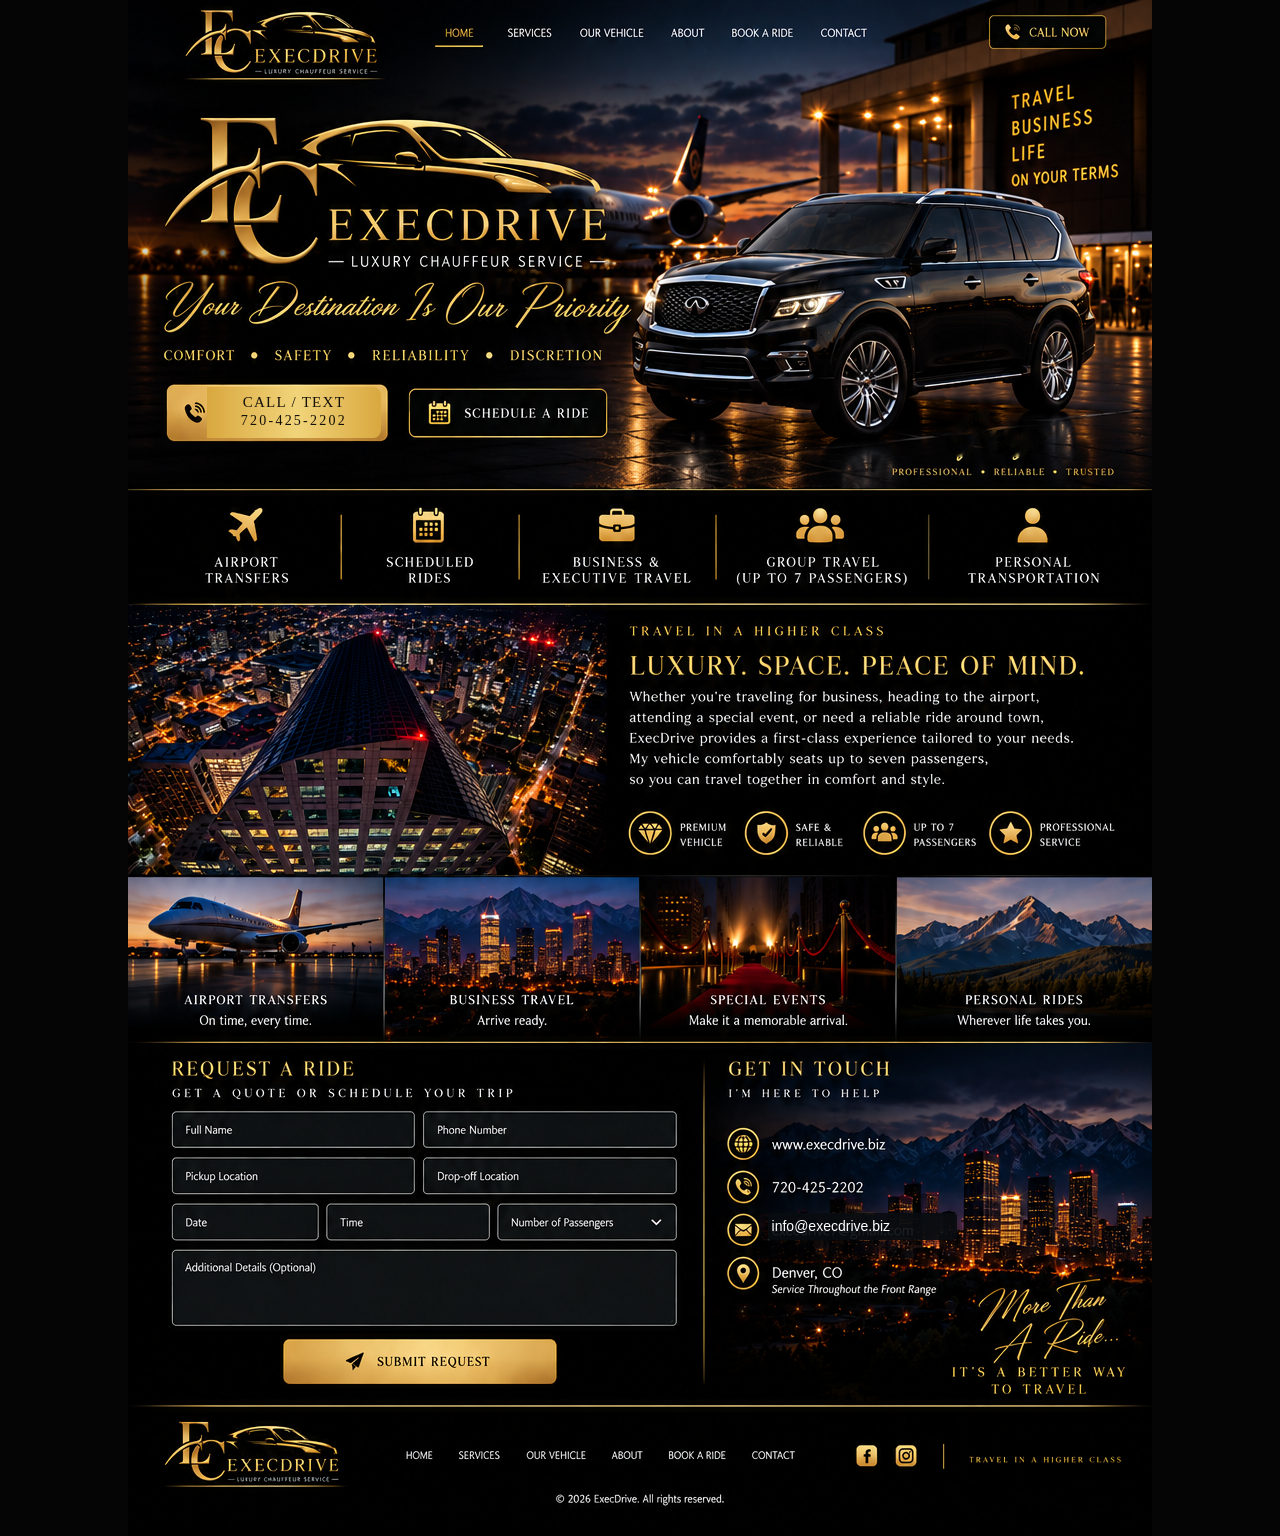
<file: index.html>
<!doctype html>
<html lang="en">
<head>
  <meta charset="utf-8">
  <meta name="viewport" content="width=device-width,initial-scale=1,viewport-fit=cover">
  <meta name="theme-color" content="#050505">
  <title>Denver Executive Transportation & Chauffeur | ExecDrive</title>
  <meta name="description" content="ExecDrive provides luxury chauffeur and executive transportation in Denver and Colorado's Front Range, including airport transfers, business travel, scheduled rides and private group transportation for up to 7 passengers.">
  <meta name="robots" content="index,follow,max-image-preview:large">
  <link rel="canonical" href="https://execdrive.biz/">
  <link rel="icon" href="/icon.svg" type="image/svg+xml">

  <meta property="og:type" content="website">
  <meta property="og:site_name" content="ExecDrive">
  <meta property="og:title" content="Denver Executive Transportation & Chauffeur | ExecDrive">
  <meta property="og:description" content="Luxury chauffeur, executive transportation and airport transfers serving Denver and Colorado's Front Range.">
  <meta property="og:url" content="https://execdrive.biz/">
  <meta property="og:image" content="https://execdrive.biz/execdrive-approved.png">
  <meta property="og:locale" content="en_US">
  <meta name="twitter:card" content="summary_large_image">
  <meta name="twitter:title" content="Denver Executive Transportation & Chauffeur | ExecDrive">
  <meta name="twitter:description" content="Luxury chauffeur, executive transportation and airport transfers serving Denver and Colorado's Front Range.">
  <meta name="twitter:image" content="https://execdrive.biz/execdrive-approved.png">

  <script type="application/ld+json">
  {
    "@context": "https://schema.org",
    "@type": "LocalBusiness",
    "@id": "https://execdrive.biz/#business",
    "name": "ExecDrive",
    "url": "https://execdrive.biz/",
    "telephone": "+1-720-425-2202",
    "email": "info@execdrive.biz",
    "image": "https://execdrive.biz/execdrive-approved.png",
    "description": "Luxury chauffeur and executive transportation service serving Denver and Colorado's Front Range, with airport transfers, scheduled rides, business travel, personal transportation and group transportation for up to 7 passengers.",
    "areaServed": [
      {"@type":"City","name":"Denver"},
      {"@type":"State","name":"Colorado"},
      {"@type":"Place","name":"Colorado Front Range"}
    ],
    "contactPoint": {
      "@type": "ContactPoint",
      "telephone": "+1-720-425-2202",
      "email": "info@execdrive.biz",
      "contactType": "customer service",
      "areaServed": "US",
      "availableLanguage": "English"
    },
    "hasOfferCatalog": {
      "@type": "OfferCatalog",
      "name": "ExecDrive Transportation Services",
      "itemListElement": [
        {"@type":"Offer","itemOffered":{"@type":"Service","name":"Denver Airport Transportation"}},
        {"@type":"Offer","itemOffered":{"@type":"Service","name":"Executive and Business Transportation"}},
        {"@type":"Offer","itemOffered":{"@type":"Service","name":"Luxury Chauffeur Service"}},
        {"@type":"Offer","itemOffered":{"@type":"Service","name":"Scheduled Private Rides"}},
        {"@type":"Offer","itemOffered":{"@type":"Service","name":"Personal Transportation"}},
        {"@type":"Offer","itemOffered":{"@type":"Service","name":"Group Transportation for Up to 7 Passengers"}}
      ]
    }
  }
  </script>
  <style>
    *{box-sizing:border-box}
    html{scroll-behavior:smooth}
    html,body{margin:0;background:#050505;color:#fff;font-family:Arial,sans-serif}
    body{min-height:100vh}
    .site{position:relative;width:min(100%,1024px);margin:0 auto;background:#000}
    .art{display:block;width:100%;height:auto}

    /* Invisible clickable areas positioned over the approved artwork. */
    .hotspot{position:absolute;display:block;z-index:8;background:transparent;border:0;text-decoration:none;cursor:pointer;padding:0}

    /* Top navigation */
    .nav-home{left:29.8%;top:.55%;width:5.3%;height:2.6%}
    .nav-services{left:36.3%;top:.55%;width:5.7%;height:2.6%}
    .nav-vehicle{left:43.7%;top:.55%;width:7.3%;height:2.6%}
    .nav-about{left:52.4%;top:.55%;width:5.5%;height:2.6%}
    .nav-book{left:58.7%;top:.55%;width:7.5%;height:2.6%}
    .nav-contact{left:66.9%;top:.55%;width:6.8%;height:2.6%}

    /* Existing action buttons */
    .call-top{left:84.2%;top:.8%;width:12%;height:2.4%}
    .call-main{left:3.7%;top:25.1%;width:21.8%;height:3.7%}
    .schedule{left:27.5%;top:25.1%;width:19.3%;height:3.7%}
    .submit{left:15.2%;top:87.2%;width:26.9%;height:3.1%}
    .footer-book{left:51.9%;top:94.1%;width:9.3%;height:2.4%}
    .email-link{left:62.3%;top:78.8%;width:20.0%;height:2.2%}

    /* Footer navigation */
    .foot-home{left:26.6%;top:94.0%;width:4.2%;height:2.5%}
    .foot-services{left:31.7%;top:94.0%;width:5.0%;height:2.5%}
    .foot-vehicle{left:37.7%;top:94.0%;width:7.0%;height:2.5%}
    .foot-about{left:45.2%;top:94.0%;width:4.7%;height:2.5%}
    .foot-contact{left:59.8%;top:94.0%;width:5.7%;height:2.5%}

    /*
      Clean text overlays.
      The approved design is one image, so these cover the two old text areas
      without altering the rest of the artwork.
    */
    .call-cleanup{
      position:absolute;z-index:7;pointer-events:none;
      left:7.7%;top:25.18%;width:17.0%;height:3.35%;
      display:flex;flex-direction:column;align-items:center;justify-content:center;
      background:linear-gradient(90deg,#d9a83f 0%,#f1d47a 52%,#d9a83f 100%);
      color:#16110a;border-radius:0 8px 8px 0;
      font-family:Georgia,"Times New Roman",serif;
      letter-spacing:.08em;text-align:center;
    }
    .call-cleanup .label{font-size:clamp(9px,1.35vw,15px);line-height:1.05}
    .call-cleanup .phone{font-size:clamp(8px,1.2vw,14px);line-height:1.2;margin-top:.18em;letter-spacing:.16em}

    .email-cleanup{
      position:absolute;z-index:7;pointer-events:none;
      left:62.5%;top:79.0%;width:18.5%;height:1.7%;
      display:flex;align-items:center;
      background:rgba(8,12,17,.92);
      color:#fff;border-radius:4px;
      padding-left:.35%;
      font-size:clamp(8px,1.12vw,14px);
      white-space:nowrap;
    }

    .modal{position:fixed;inset:0;z-index:20;background:rgba(0,0,0,.82);display:none;align-items:center;justify-content:center;padding:18px}
    .modal.open{display:flex}
    .card{width:min(560px,100%);max-height:92vh;overflow:auto;background:#0b0b0b;border:1px solid #b9913f;border-radius:18px;padding:22px;box-shadow:0 20px 60px #000}
    .card h2{margin:0 0 6px;color:#d4af5b;font-family:Georgia,serif;letter-spacing:.05em}
    .card p{margin:0 0 18px;color:#ddd}
    .grid{display:grid;grid-template-columns:1fr 1fr;gap:10px}
    input,select,textarea{width:100%;background:#151515;color:#fff;border:1px solid #777;border-radius:7px;padding:12px;font-size:16px}
    textarea{min-height:100px;resize:vertical}
    .wide{grid-column:1/-1}
    .actions{display:flex;gap:10px;margin-top:14px}
    button{border:0;border-radius:8px;padding:13px 16px;font-weight:700;cursor:pointer}
    .gold{background:linear-gradient(90deg,#c89b3c,#f0cb75);color:#111;flex:1}
    .dark{background:#222;color:#fff;border:1px solid #777}
    .note{font-size:13px;color:#aaa;margin-top:12px}
    @media(max-width:620px){
      .grid{grid-template-columns:1fr}
      .wide{grid-column:auto}
      .card{padding:18px}
    }
  </style>
</head>
<body>
  <main class="site" id="site" aria-label="ExecDrive luxury chauffeur service">
    <img class="art" src="execdrive-approved.png" alt="ExecDrive Denver luxury chauffeur and executive transportation service featuring a black Infiniti SUV, airport transportation, business travel, scheduled private rides, Denver skyline and Colorado Front Range service.">

    <!-- Top menu: smooth-scrolls to sections of this same page. -->
    <button class="hotspot nav-home" type="button" aria-label="Home" onclick="goTo(0)"></button>
    <button class="hotspot nav-services" type="button" aria-label="Services" onclick="goTo(.315)"></button>
    <button class="hotspot nav-vehicle" type="button" aria-label="Our Vehicle" onclick="goTo(.395)"></button>
    <button class="hotspot nav-about" type="button" aria-label="About ExecDrive" onclick="goTo(.405)"></button>
    <button class="hotspot nav-book" type="button" aria-label="Book a Ride" onclick="goTo(.675)"></button>
    <button class="hotspot nav-contact" type="button" aria-label="Contact ExecDrive" onclick="goTo(.690)"></button>

    <!-- Working action buttons. -->
    <a class="hotspot call-top" href="tel:+17204252202" aria-label="Call ExecDrive"></a>
    <a class="hotspot call-main" href="tel:+17204252202" aria-label="Call ExecDrive at 720-425-2202"></a>
    <button class="hotspot schedule" type="button" aria-label="Schedule a ride" onclick="openRide()"></button>
    <button class="hotspot submit" type="button" aria-label="Submit ride request" onclick="openRide()"></button>
    <button class="hotspot footer-book" type="button" aria-label="Book a ride" onclick="goTo(.675)"></button>
    <a class="hotspot email-link" href="mailto:info@execdrive.biz" aria-label="Email ExecDrive at info@execdrive.biz"></a>

    <!-- Footer menu -->
    <button class="hotspot foot-home" type="button" aria-label="Home" onclick="goTo(0)"></button>
    <button class="hotspot foot-services" type="button" aria-label="Services" onclick="goTo(.315)"></button>
    <button class="hotspot foot-vehicle" type="button" aria-label="Our Vehicle" onclick="goTo(.395)"></button>
    <button class="hotspot foot-about" type="button" aria-label="About ExecDrive" onclick="goTo(.405)"></button>
    <button class="hotspot foot-contact" type="button" aria-label="Contact ExecDrive" onclick="goTo(.690)"></button>

    <!-- Corrected visible text -->
    <div class="call-cleanup" aria-hidden="true">
      <span class="label">CALL / TEXT</span>
      <span class="phone">720-425-2202</span>
    </div>
    <div class="email-cleanup" aria-hidden="true">info@execdrive.biz</div>
  </main>

  <div class="modal" id="rideModal" role="dialog" aria-modal="true" aria-labelledby="rideTitle">
    <form class="card" id="rideForm">
      <h2 id="rideTitle">Request a Ride</h2>
      <p>Send your trip details directly to ExecDrive.</p>
      <div class="grid">
        <input id="name" required placeholder="Full Name" autocomplete="name">
        <input id="phone" required placeholder="Phone Number" inputmode="tel" autocomplete="tel">
        <input id="pickup" required placeholder="Pickup Location">
        <input id="dropoff" required placeholder="Drop-off Location">
        <input id="date" required type="date">
        <input id="time" required type="time">
        <select id="passengers" required>
          <option value="">Number of Passengers</option>
          <option>1</option><option>2</option><option>3</option><option>4</option>
          <option>5</option><option>6</option><option>7</option>
        </select>
        <textarea class="wide" id="details" placeholder="Additional Details (Optional)"></textarea>
      </div>
      <div class="actions">
        <button type="button" class="dark" onclick="closeRide()">Cancel</button>
        <button type="submit" class="gold">Send Request</button>
      </div>
      <div class="note">This opens your text-message app with the ride request addressed to 720-425-2202.</div>
    </form>
  </div>

  <script>
    const modal=document.getElementById('rideModal');
    const site=document.getElementById('site');

    function goTo(ratio){
      const y=site.offsetTop+(site.offsetHeight*ratio);
      window.scrollTo({top:Math.max(0,y-8),behavior:'smooth'});
    }

    function openRide(){
      modal.classList.add('open');
      document.body.style.overflow='hidden';
    }
    function closeRide(){
      modal.classList.remove('open');
      document.body.style.overflow='';
    }
    modal.addEventListener('click',e=>{if(e.target===modal)closeRide()});
    document.addEventListener('keydown',e=>{if(e.key==='Escape')closeRide()});

    document.getElementById('rideForm').addEventListener('submit',e=>{
      e.preventDefault();
      const g=id=>document.getElementById(id).value.trim();
      const msg=[
        'ExecDrive Ride Request',
        'Name: '+g('name'),
        'Phone: '+g('phone'),
        'Pickup: '+g('pickup'),
        'Drop-off: '+g('dropoff'),
        'Date: '+g('date'),
        'Time: '+g('time'),
        'Passengers: '+g('passengers'),
        'Details: '+(g('details')||'None')
      ].join('\n');
      location.href='sms:+17204252202?&body='+encodeURIComponent(msg);
    });

    /* Remove caches from the earlier test/PWA build so GitHub updates appear quickly. */
    if('serviceWorker' in navigator){
      navigator.serviceWorker.getRegistrations().then(rs=>rs.forEach(r=>r.unregister()));
    }
    if('caches' in window){
      caches.keys().then(keys=>keys.forEach(k=>caches.delete(k)));
    }
  </script>
</body>
</html>
</file>
